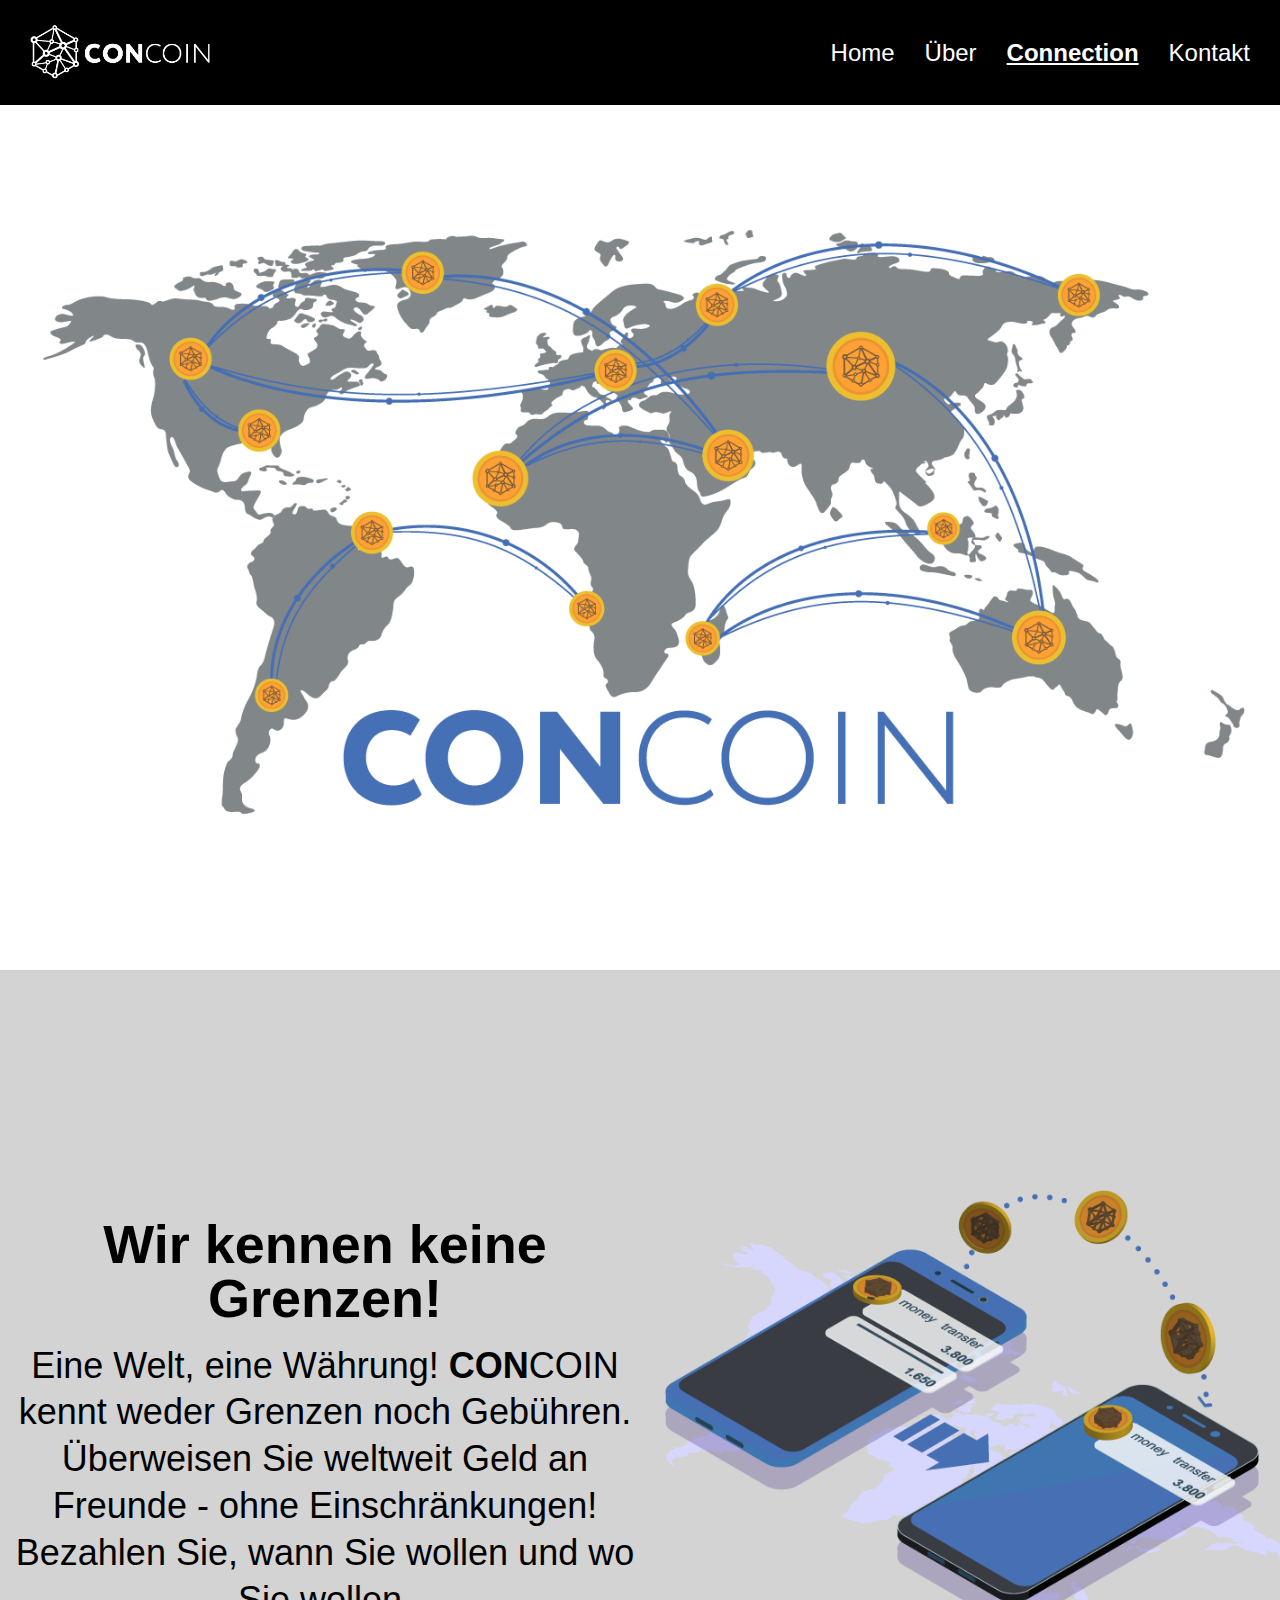
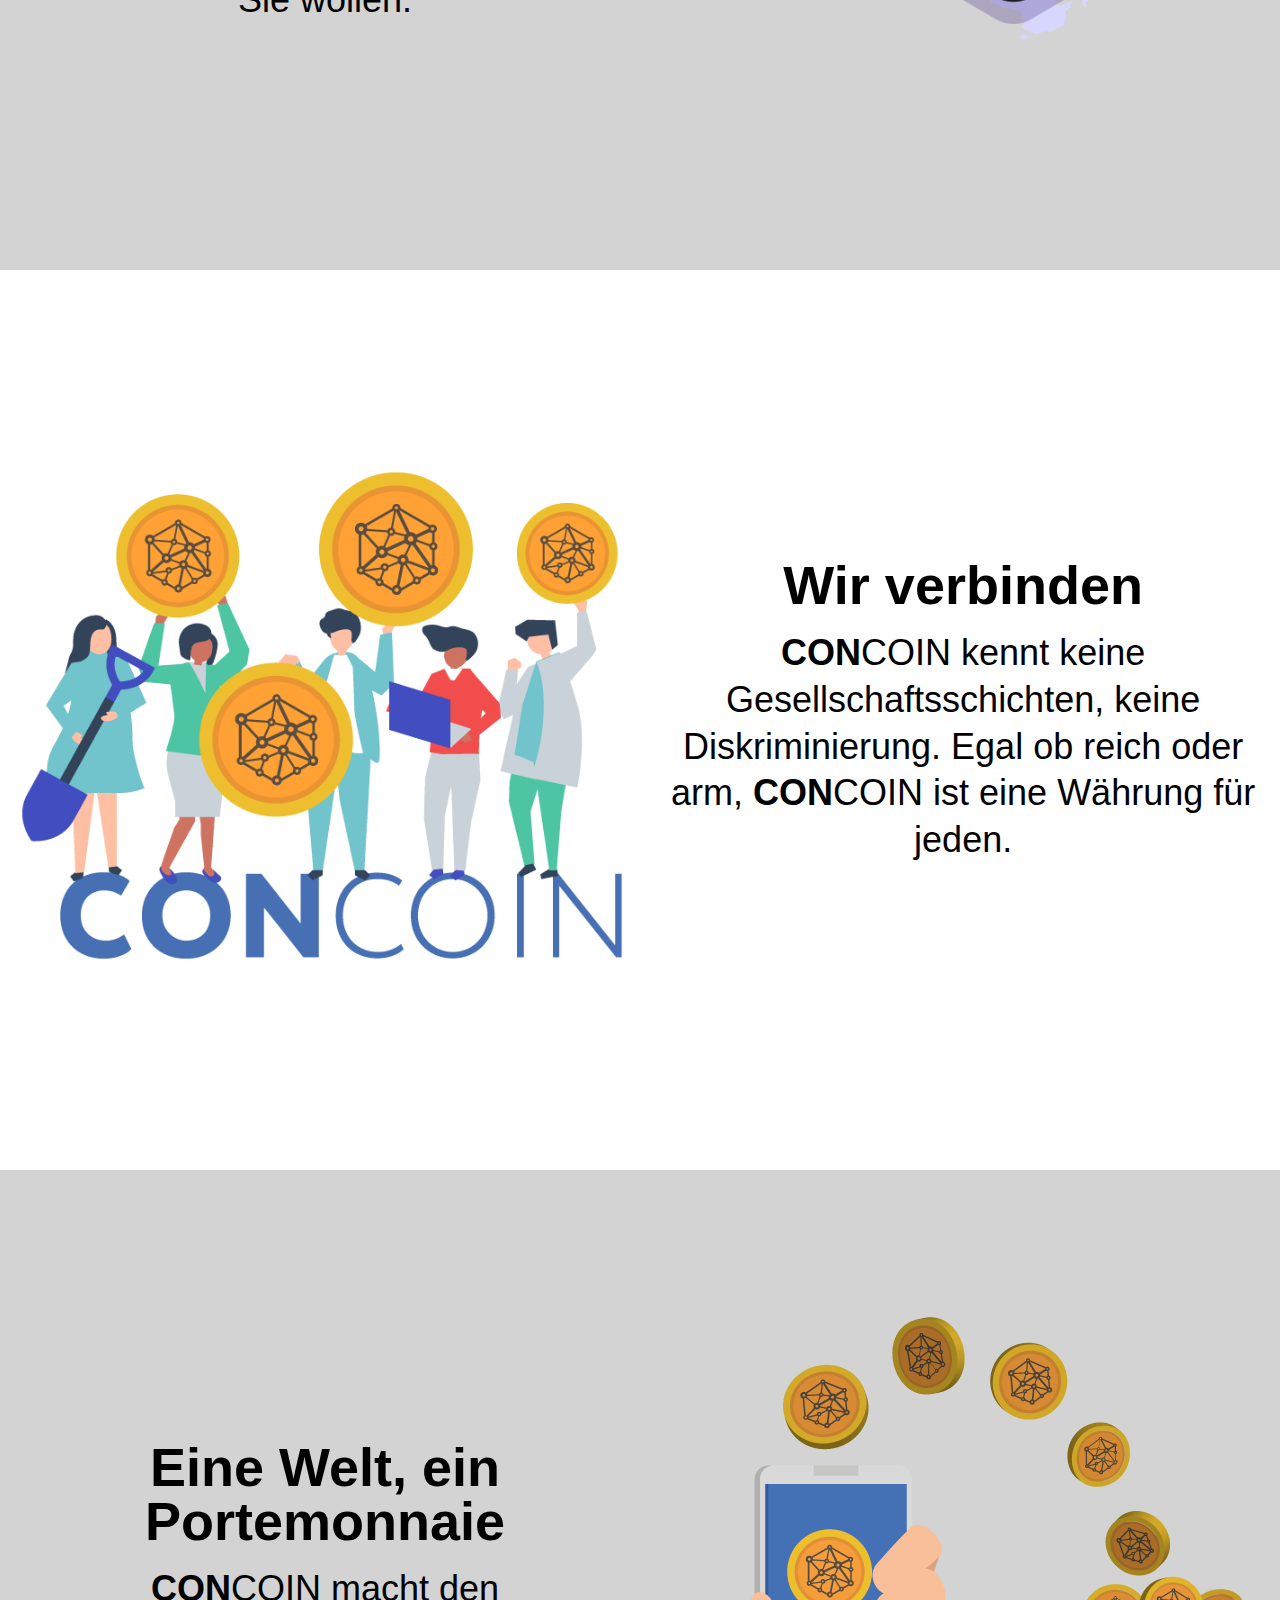
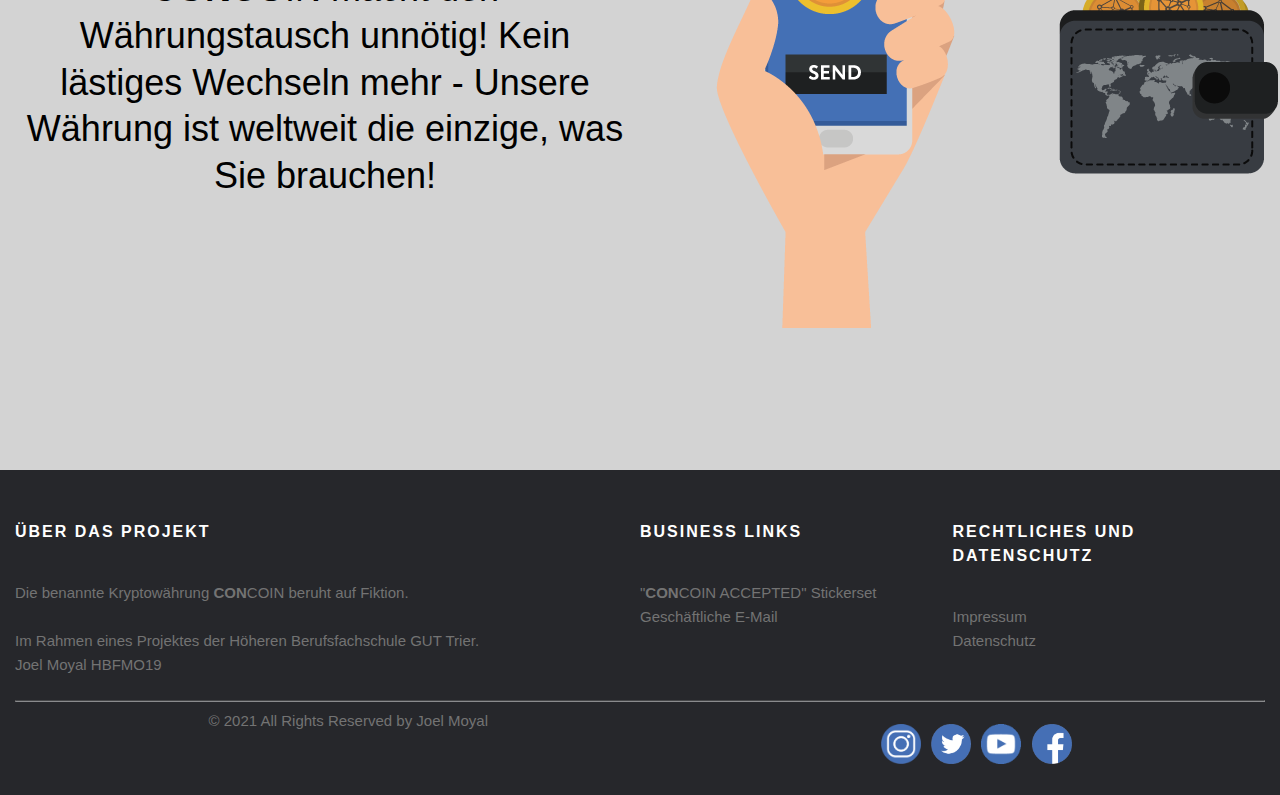
<file: html/connection.html>
<!DOCTYPE html>
<html lang="en">
  <head>
    <meta charset="UTF-8" />
    <meta http-equiv="X-UA-Compatible" content="IE=edge" />
    <meta name="viewport" content="width=device-width, initial-scale=1.0" />
    <link rel="icon" href="../IMG/Bildmarke_Blau.gif">

    <link rel="stylesheet" href="../CSS/nav.css" />
    <link rel="stylesheet" href="../CSS/connection.css" />
    <link rel="stylesheet" href="../CSS/footer.css" />

    <title>CONNECTION</title>
  </head>
  <body>
    <!-- --------------------
     Navigation
    -------------------- -->
    <nav class="nav" style="background-color: black">
      <div class="logo">
        <a href="../index.html">
          <img src="../IMG/weiss-weiss.gif" />
        </a>
      </div>
      <div id="mainListDiv" class="main_list">
        <ul class="navlinks">
          <li class="navlink"><a href="../index.html ">Home</a></li>
          <li class="navlink"><a href="./about.html">Über</a></li>
          <li class="navlink">
            <a href="#home" class="active">Connection</a>
            <li class="navlink"><a href="./kontakt.html">Kontakt</a></li>

          </li>
        </ul>
      </div>
      <span class="navTrigger">
        <i></i>
        <i></i>
        <i></i>
      </span>
    </nav>

    <!-- --------------------
  Content
 -------------------- -->
    <section id="home">
      <div class="card">
        <img src="../IMG/Weltkarte.png" alt="Weltkarte" />
      </div>
    </section>

    
<!-- --------------------
Transfer
 -------------------- -->
<section id="general" class="circe-regular">
  <div class="card">
    <div class="caption">
      <h3 class="caption-title circe-bold"> Wir kennen keine Grenzen! </h3>
      <p class="circe-regular">
        Eine Welt, eine Währung! <span class="logoCon">CON</span><span class="logoCoin">COIN</span> kennt weder Grenzen noch Gebühren. Überweisen Sie weltweit Geld an Freunde - ohne Einschränkungen! Bezahlen Sie, wann Sie wollen und wo Sie wollen.
      </p>
    </div>
    <img src="../IMG/weltweit_transfer.png" alt="concoin geldboerse" />
  </div>
</section>
<!-- --------------------
Gesellschaft
 -------------------- -->
<section id="wallet">
  <div class="card">
    <img src="../IMG/gesellschaft.png" alt="concoin geldboerse" />
    <div class="caption circe-regular">
      <h3 class="caption-title circe-bold"> Wir verbinden  </h3>
      <p> <span class="logoCon">CON</span><span class="logoCoin">COIN</span> kennt keine Gesellschaftsschichten, keine Diskriminierung. Egal ob reich oder arm, <span class="logoCon">CON</span><span class="logoCoin">COIN</span> ist eine Währung für jeden.</p>
      <p>
         
      </p>
    </div>
  </div>
</section>

<!-- --------------------
Handy_geldtasche
 -------------------- -->
 <section id="hardwallet" class="circe-regular">
  <div class="card">
    <div class="caption">
      <h3 class="caption-title circe-bold"> Eine Welt, ein Portemonnaie</h3>
      <p class="circe-regular">
        <span class="logoCon">CON</span><span class="logoCoin">COIN</span> macht den Währungstausch unnötig! Kein lästiges Wechseln mehr - Unsere Währung ist weltweit die einzige, was Sie brauchen! 
      </p>
    </div>
    <img src="../IMG/handy_geldtasche.png" alt="Handy_geldtasche" />
  </div>
</section>

    <!-- --------------------
     JavaScript
    -------------------- -->
    <!-- Jquerry https://jquery.com/-->
    <!-- required for : Scrollbar, Navigation -->
    <script src="https://ajax.googleapis.com/ajax/libs/jquery/3.1.1/jquery.min.js"></script>
    <!-- smooth scroll animation-->
    <script src="../JS/Scrollbar.js"></script>
    <!-- mobile navigation and shrinking scrollbar after first scrolldown -->
    <script src="../JS/nav.js"></script>

  </body>
  <!-- --------------------
     footer
    -------------------- -->
    <footer class="site-footer circe-regular">
      <div class="container">
        <div class="row">
          <div class="col-sm-12 col-md-6">
            <h6>Über das Projekt</h6>
            <p class="text-justify">
              Die benannte Kryptowährung <span class="logoCon">CON</span><span class="logoCoin">COIN</span> beruht auf Fiktion.
              <br />
              <br />
              Im Rahmen eines Projektes der Höheren Berufsfachschule GUT Trier.
              <br />
              Joel Moyal HBFMO19
            </p>
          </div>
  
          <div class="col-xs-6 col-md-3">
            <h6>Business Links</h6>
            <ul class="footer-links">
              <li>
                <a href="">
                  <a href="pdf/Stickerset_CONcoin.pdf" download="Geschäfte_Stickerset">
                    "<span class="logoCon">CON</span><span class="logoCoin">COIN</span> ACCEPTED" Stickerset
                  </a>
                </a>
              </li>
              <li>
                <a
                  href="mailto:concoin.crypto@gmail.com?subject=Gesch%C3%A4ftliche%20Anfragen&body=Bitte%20nur%20Gesch%C3%A4ftliche%20Anfragen!" target="_blank"
                >
                  Geschäftliche E-Mail
                </a>
              </li>
            </ul>
          </div>
  
          <div class="col-xs-6 col-md-3">
            <h6>Rechtliches und Datenschutz</h6>
            <ul class="footer-links">
              <li><a href="../html/Impressum.html">Impressum</a></li>
              <li><a href="../html/datenschutz.html">Datenschutz</a></li>
            </ul>
          </div>
        </div>
        <hr />
      </div>
      <div class="container">
        <div class="row">
          <div class="col-md-8 col-sm-6 col-xs-12">
            <p class="copyright-text">© 2021 All Rights Reserved by Joel Moyal</p>
          </div>
  
          <div class="col-md-4 col-sm-6 col-xs-12">
            <ul class="social-icons">
              <li>
                <a
                  class="Instagram"
                  href="https://www.instagram.com/concoin.crypto/" target="_blank"
                >
                  <img src="../IMG/Instagram_icon.gif" />
                </a>
              </li>
              <li>
                <a class="twitter" href="https://twitter.com/ConcoinCrypto" target="_blank"
                  ><img src="../IMG/twitter_icon.gif"
                /></a>
              </li>
              <li>
                <a
                  class="Youtube"
                  href="https://www.youtube.com/channel/UCUbE1ZL3_Zh1Ad0_1eNAVRQ/featured" target="_blank"
                  ><img src="../IMG/youtube-icon.gif"
                /></a>
              </li>
              <li>
                <a
                  class="Facebook"
                  href="https://www.facebook.com/CONcoin-111020957724609" target="_blank"
                  ><img src="../IMG/Facebook_icon.gif"
                /></a>
              </li>
            </ul>
          </div>
        </div>
      </div>
    </footer>
  
</html>
</file>
<file: CSS/nav.css>
@import url("https://fonts.googleapis.com/css?family=Quicksand:400,500,700");

/*-- Inspiration taken from abdo steif -->
/* --> https://codepen.io/abdosteif/pen/bRoyMb?editors=1100*/

/* Navbar section */

.nav {
  width: 100%;
  height: 65px;
  position: fixed;
  line-height: 65px;
  text-align: center;
  z-index: 100;
}
.nav .container {
  width: 100%;
  height: 100%;
}
.nav div.logo {
  float: left;
  max-width: 40%;
  height: 100%;
  padding-left: 3rem;
}
.nav div.logo img {
  width: auto;
  height: 100%;
}

.nav div.logo a {
  text-decoration: none;
  color: #fff;
  font-size: 2.5rem;
}

.nav div.logo a:hover {
  color: #4570b5;
}

.nav div.main_list {
  height: 65px;
  float: right;
}

.nav div.main_list ul {
  width: 100%;
  height: 65px;
  display: flex;
  list-style: none;
  margin: 0;
  padding: 0;
}

.nav div.main_list ul li {
  width: auto;
  height: 65px;
  padding: 0;
  padding-right: 3rem;
}

.nav div.main_list ul li a {
  text-decoration: none;
  color: #fff;
  line-height: 65px;
  font-size: 2.4rem;
}

.nav div.main_list ul li a:hover {
  color: #4570b5;
}

.nav div.main_list ul li a.active {
  font-weight: bold;
  text-decoration: underline;
}

.navTrigger {
  display: none;
}

.nav {
  padding-top: 20px;
  padding-bottom: 20px;
  -webkit-transition: all 0.4s ease;
  transition: all 0.4s ease;
}

/* Media qurey section */

@media screen and (min-width: 768px) and (max-width: 1024px) {
  .container {
    margin: 0;
  }
}

@media screen and (max-width: 768px) {
  .navTrigger {
    display: block;
  }
  .nav div.logo {
    margin-left: 15px;
  }
  .nav div.main_list {
    width: 100%;
    height: 0;
    overflow: hidden;
  }
  .nav div.show_list {
    height: auto;
    display: none;
  }
  .nav div.main_list ul {
    flex-direction: column;
    width: 100%;
    height: 100vh;
    background-color: rgba(7, 7, 7, 0.9);
  }
  .nav div.main_list ul li {
    margin-top: 5%;
    width: 100%;
    text-align: center;
  }
  .nav div.main_list ul li a {
    text-align: center;
    width: 100%;
    font-size: 3rem;
    padding: 20px;
  }
  .nav div.media_button {
    display: block;
  }
}

/* Animation */
/* Inspiration taken from Dicson https://codemyui.com/simple-hamburger-menu-x-mark-animation/ */

.navTrigger {
  cursor: pointer;
  width: 30px;
  height: 25px;
  margin: auto;
  position: absolute;
  right: 30px;
  top: 0;
  bottom: 0;
}

.navTrigger i {
  background-color: #fff;
  border-radius: 2px;
  content: "";
  display: block;
  width: 100%;
  height: 4px;
}

.navTrigger i:nth-child(1) {
  -webkit-animation: outT 0.8s backwards;
  animation: outT 0.8s backwards;
  -webkit-animation-direction: reverse;
  animation-direction: reverse;
}

.navTrigger i:nth-child(2) {
  margin: 5px 0;
  -webkit-animation: outM 0.8s backwards;
  animation: outM 0.8s backwards;
  -webkit-animation-direction: reverse;
  animation-direction: reverse;
}

.navTrigger i:nth-child(3) {
  -webkit-animation: outBtm 0.8s backwards;
  animation: outBtm 0.8s backwards;
  -webkit-animation-direction: reverse;
  animation-direction: reverse;
}

.navTrigger.active i:nth-child(1) {
  -webkit-animation: inT 0.8s forwards;
  animation: inT 0.8s forwards;
}

.navTrigger.active i:nth-child(2) {
  -webkit-animation: inM 0.8s forwards;
  animation: inM 0.8s forwards;
}

.navTrigger.active i:nth-child(3) {
  -webkit-animation: inBtm 0.8s forwards;
  animation: inBtm 0.8s forwards;
}

@-webkit-keyframes inM {
  50% {
    -webkit-transform: rotate(0deg);
  }
  100% {
    -webkit-transform: rotate(45deg);
  }
}

@keyframes inM {
  50% {
    transform: rotate(0deg);
  }
  100% {
    transform: rotate(45deg);
  }
}

@-webkit-keyframes outM {
  50% {
    -webkit-transform: rotate(0deg);
  }
  100% {
    -webkit-transform: rotate(45deg);
  }
}

@keyframes outM {
  50% {
    transform: rotate(0deg);
  }
  100% {
    transform: rotate(45deg);
  }
}

@-webkit-keyframes inT {
  0% {
    -webkit-transform: translateY(0px) rotate(0deg);
  }
  50% {
    -webkit-transform: translateY(9px) rotate(0deg);
  }
  100% {
    -webkit-transform: translateY(9px) rotate(135deg);
  }
}

@keyframes inT {
  0% {
    transform: translateY(0px) rotate(0deg);
  }
  50% {
    transform: translateY(9px) rotate(0deg);
  }
  100% {
    transform: translateY(9px) rotate(135deg);
  }
}

@-webkit-keyframes outT {
  0% {
    -webkit-transform: translateY(0px) rotate(0deg);
  }
  50% {
    -webkit-transform: translateY(9px) rotate(0deg);
  }
  100% {
    -webkit-transform: translateY(9px) rotate(135deg);
  }
}

@keyframes outT {
  0% {
    transform: translateY(0px) rotate(0deg);
  }
  50% {
    transform: translateY(9px) rotate(0deg);
  }
  100% {
    transform: translateY(9px) rotate(135deg);
  }
}

@-webkit-keyframes inBtm {
  0% {
    -webkit-transform: translateY(0px) rotate(0deg);
  }
  50% {
    -webkit-transform: translateY(-9px) rotate(0deg);
  }
  100% {
    -webkit-transform: translateY(-9px) rotate(135deg);
  }
}

@keyframes inBtm {
  0% {
    transform: translateY(0px) rotate(0deg);
  }
  50% {
    transform: translateY(-9px) rotate(0deg);
  }
  100% {
    transform: translateY(-9px) rotate(135deg);
  }
}

@-webkit-keyframes outBtm {
  0% {
    -webkit-transform: translateY(0px) rotate(0deg);
  }
  50% {
    -webkit-transform: translateY(-9px) rotate(0deg);
  }
  100% {
    -webkit-transform: translateY(-9px) rotate(135deg);
  }
}

@keyframes outBtm {
  0% {
    transform: translateY(0px) rotate(0deg);
  }
  50% {
    transform: translateY(-9px) rotate(0deg);
  }
  100% {
    transform: translateY(-9px) rotate(135deg);
  }
}

.affix {
  padding: 0;
  background-color: #111;
}

#particles-js {
  position: absolute;
  width: 100%;
  height: 400%;
  background-color: #323840;
  background-image: url("");
  background-repeat: no-repeat;
  background-size: cover;
  background-position: 50% 50%;
  z-index: -1;
}
</file>
<file: CSS/connection.css>
html,
body {
  margin: 0;
  padding: 0;
  box-sizing: border-box;
  font-family: sans-serif;
  font-size: 62.5%;
  font-size: 10px;
  overflow: scroll;
  overflow-x: hidden;
}

section {
  min-height: 100%;
  margin: 0;
  padding: 0;
}

a {
  text-decoration: none;
}

li {
  list-style-type: none;
}

::-webkit-scrollbar {
  width: 0px;
  background: transparent;
}

/*--------------------------------------------------------------
  Circe Fonts:
  --------------------------------------------------------------*/

  circe-regular {
    font-family: circe, sans-serif;
    font-weight: 400;
    font-style: normal;
}

circe-bold {
  font-family: circe-rounded, sans-serif;
  font-weight: 800;
  font-style: normal;
}

circe-light {
  font-family: circe-light, sans-serif;
  font-weight: 800;
  font-style: normal;
}


circe-extra-bold {
font-family: circe, sans-serif;
font-weight: 800;
font-style: normal;
}
/*--------------------------------------------------------------
  Default headlines:
 --------------------------------------------------------------*/
h1 {
  font-size: 90px;
  text-align: center;
  margin: 0;
  top: -100px;
}

h2 {
  padding: 0;
  font-size: 40px;
  text-align: center;
  margin: 0;
}
.logoCon{
  font-family: circe, sans-serif;
  font-weight: 800;
  font-style: normal;
}
.logoCoin{
  font-family: circe, sans-serif;
  font-weight: 300;
  font-style: normal;
}
/*--------------------------------------------------------------
  Home Section:
  --------------------------------------------------------------*/

#home {
  width: 100%;
  height: 100vh;
  padding-top: 70px;
  overflow: hidden;
  display: none;
}

#home .card {
  text-align: center;
  justify-content: center;
  width: 100%;
}

#home .card img {
  height: auto;
  width: 100%;
}

#home .card .caption {
  padding: 1em;
  font-size: 90%;
  color: black;
}

#home .card .caption-title {
  margin: 0;
  font-size: 6vmin;
  line-height: 1em;
}

#home .card .caption p {
  margin-top: 0.5em;
  margin-bottom: 0;
  line-height: 1.3em;
  font-size: 4vmin;
}
/*--------------------------------------------------------------
  general Section:
  --------------------------------------------------------------*/
  #general {
    width: 100%;
    height: 100vh;
  
    display: flex;

    flex-direction: column;
    justify-content: center;
    background-color: rgb(211, 211, 211);
  }
  
  #general .card {
    text-align: center;    
    display: flex;

    flex-direction: column;
    justify-content: space-evenly;
    flex-direction: column-reverse;
    height: 100%;
  }
  
  #general .card img {
    height: auto;
    width: 70%;
    margin: 0 auto 0 auto;
  }
  
  #general .card .caption {
    padding: 1em;
    font-size: 90%;
    color: black;
  }
  
  #general .card .caption-title {
    margin: 0;
    font-size: 6vmin;
    line-height: 1em;
  }
  
  #general .card .caption p {
    margin-top: 0.5em;
    margin-bottom: 0;
    line-height: 1.3em;
    font-size: 4vmin;
  }

  /*--------------------------------------------------------------
  Wallet Section:
  --------------------------------------------------------------*/
  #wallet {
    width: 100%;
    height: 100vh;
  
    display: flex;
    flex-direction: column;
    justify-content: center;
    background-color: rgb(255, 255, 255);
  }
  
  #wallet .card {
    text-align: center;
    display: flex;

    flex-direction: column;
    justify-content: space-evenly;
    flex-direction: column;
    height: 100%;
  }
  
  #wallet .card img {
    height: auto;
    width: 80%;
    margin: 0 auto 0 auto;
  }
  
  #wallet .card .caption {
    padding: 1em;
    font-size: 90%;
    color: black;
  }
  
  #wallet .card .caption-title {
    margin: 0;
    font-size: 6vmin;
    line-height: 1em;
  }
  
  #wallet .card .caption p {
    margin-top: 0.5em;
    margin-bottom: 0;
    line-height: 1.3em;
    font-size: 4vmin;
  }
  
  /*--------------------------------------------------------------
  XYZ Section:
  --------------------------------------------------------------*/
  #hardwallet {
    width: 100%;
    height: 100vh;
  
    display: flex;
    flex-direction: column;
    justify-content: center;
  
    background-color:rgb(211, 211, 211) ;
  }
  
  #hardwallet .card {
    text-align: center;
    display: flex;

    flex-direction: column;
    justify-content: space-evenly;
    flex-direction: column-reverse;
    height: 100%;
  }
  
  #hardwallet .card img {
    height: auto;
    width: 90%;
    margin: 0 auto 0 auto;
  }
  
  #hardwallet .card .caption {
    padding: 1em;
    font-size: 90%;
    color: black;
  }
  
  #hardwallet .card .caption-title {
    margin: 0;
    font-size: 6vmin;
    line-height: 1em;
  }
  
  #hardwallet .card .caption p {
    margin-top: 0.5em;
    margin-bottom: 0;
    line-height: 1.3em;
    font-size: 4vmin;
  }

  /*--------------------------------------------------------------
  temp Section:
  --------------------------------------------------------------*/
  #temp {
    width: 100%;
    height: 100vh;
  
    display: flex;
    flex-direction: column;
    justify-content: center;
  
    background-color:rgb(255, 255, 255);
  }
  
  #temp .card {
    text-align: center;
    display: flex;

    flex-direction: column;
    justify-content: space-evenly;
    flex-direction: column;
    height: 100%;
  }
  
  #temp .card img {
    height: auto;
    width: 100%;
    margin: 0 auto 0 auto;
  }
  
  #temp .card .caption {
    padding: 1em;
    font-size: 90%;
    color: black;
  }
  
  #temp .card .caption-title {
    margin: 0;
    font-size: 6vmin;
    line-height: 1em;
  }
  
  #temp .card .caption p {
    margin-top: 0.5em;
    margin-bottom: 0;
    line-height: 1.3em;
    font-size: 4vmin;
  }
/*--------------------------------------------------------------
  Media querrys
  --------------------------------------------------------------*/
@supports (grid-area: auto) {
  @media screen and (min-width: 700px) {
    #home{
      display: flex;
      justify-content: center;
      flex-direction: column;
      align-items: center;
    }
    #home .card img {
      height: 50vh;
      width: auto;
      margin: 0 auto 0;
    }
    #general .card img {
      height: 50vh;
      width: auto;
      margin: 0 auto 0;
    }
    #wallet .card img {
      height: 50vh;
      width: auto;
      margin: 0 auto 0;
    }
    #hardwallet .card img {
      height: auto;
      width: 60%;
      margin: 0 auto 0;
    }
    #temp .card img {
      height: 50vh;
      width: auto;
      margin: 0 auto 0;
    }
  }

  @media screen and (min-width: 1200px) {
    #home .card .caption {
      display: flex;
      justify-content: center;
      flex-direction: column;
    }
    #home .card {
      margin: 0.5em;
      display: grid;
      overflow: hidden;
      width: 100%;
    }
    #home .card img {
      height: 90%;
      width: auto;
      margin: auto;
    }
    #general .card .caption {
      display: flex;
      justify-content: center;
      flex-direction: column;
    }
    #general .card {
      margin: 0.5em;
      display: grid;
      grid-template-columns: auto 50%;
      overflow: hidden;
      width: 100%;
      height: auto;
    }
    #general .card img {
      height: 90%;
      width: auto;
      margin: auto;
    }
    #wallet .card .caption {
      display: flex;
      justify-content: center;
      flex-direction: column;
    }
    #wallet .card {
      margin: 0.5em;
      display: grid;
      grid-template-columns: auto 50%;
      overflow: hidden;
      width: 100%;
      height: auto;
    }
    #wallet .card img {
      height: 90%;
      width: auto;
      margin: auto;
    }
    #hardwallet .card .caption {
      display: flex;
      justify-content: center;
      flex-direction: column;
    }
    #hardwallet .card {
      margin: 0.5em;
      display: grid;
      grid-template-columns: auto 50%;
      overflow: hidden;
      width: 100%;
      height: auto;
    }
    #hardwallet .card img {
      height: auto;
      width: auto;
      margin: auto;
    }
    #temp .card .caption {
      display: flex;
      justify-content: center;
      flex-direction: column;
    }
    #temp .card {
      margin: 0.5em;
      display: grid;
      grid-template-columns: auto 50%;
      overflow: hidden;
      width: 100%;
      height: auto;
    }
    #temp .card img {
      height: 90%;
      width: auto;
      margin: auto;
    }
  }
}


.wrap{
  font-family: circe-rounded, sans-serif;
  font-weight: 400;
  font-style: normal;
}
.wrap .con{
  color: #4570b5;
  font-family: circe-rounded, sans-serif;
  font-weight: 800;
  font-style: normal;
}
.wrap .coin{
  color: #4570b5;
  font-family: circe-light, sans-serif;
  font-weight: 800;
  font-style: normal;
}


.logoCon{
  font-family: circe-rounded, sans-serif;
  font-weight: 800;
  font-style: normal;
}
.logoCoin{
  font-family: circe-light, sans-serif;
  font-style: normal;
}
</file>
<file: CSS/footer.css>
/*--------------------------------------------------------------
  Footer
  --------------------------------------------------------------*/
  .site-footer
  {
    background-color:#26272b;
    padding:45px 15px 20px;
    font-size:15px;
    line-height:24px;
    color:#737373;
    
    /* circe-regular */
    font-family: circe, sans-serif;
    font-weight: 400;
    font-style: normal;
  }
  .site-footer hr
  {
    border-top-color:#bbb;
    opacity:0.5
  }
  .site-footer hr.small
  {
    margin:20px 0
  }
  .site-footer h6
  {
    color:#fff;
    font-size:16px;
    text-transform:uppercase;
    margin-top:5px;
    letter-spacing:2px;

    /* circe-extra-bold */
    font-family: circe, sans-serif;
    font-weight: 800;
    font-style: normal;
  }
  .site-footer a
  {
    color:#737373;
  }
  .site-footer a:hover
  {
    color:#3366cc;
    text-decoration:none;
  }
  .footer-links
  {
    padding-left:0;
    list-style:none
  }
  .footer-links li
  {
    display:block
  }
  .footer-links a
  {
    color:#737373
  }
  .footer-links a:active,.footer-links a:focus,.footer-links a:hover
  {
    color:#3366cc;
    text-decoration:none;
  }
  .footer-links.inline li
  {
    display:inline-block
  }
  .site-footer .social-icons
  {
    text-align:right
  }
  .site-footer .social-icons a
  {
    width:40px;
    height:40px;
    line-height:40px;
    margin-left:6px;
    margin-right:0;
    border-radius:100%;
    background-color:#33353d
  }
  .copyright-text
  {
    margin:0
  }
  .row{
    display: flex;
    justify-content: space-around;
    flex-direction: column;
  }
  .col-sm-12{
    width: 66%;
  }
  .col-md-3{
    width: 33%;
  }
  @media (max-width:991px)
  {
    .site-footer [class^=col-]
    {
      margin-bottom:30px
    }
  }
  @media (max-width:767px)
  {
    .site-footer
    {
      padding-bottom:0
    }
    .site-footer .copyright-text,.site-footer .social-icons
    {
      text-align:center
    }
  }
  .social-icons
  {
    padding-left:0;
    margin-bottom:0;
    list-style:none
  }
  .social-icons li
  {
    display:inline-block;
    margin-bottom:4px
  }
  .social-icons li.title
  {
    margin-right:15px;
    text-transform:uppercase;
    color:#96a2b2;
    font-weight:700;
    font-size:13px
  }
  .social-icons a{
    background-color:#eceeef;
    color:#818a91;
    font-size:16px;
    display:inline-block;
    line-height:44px;
    width:44px;
    height:44px;
    text-align:center;
    margin-right:8px;
    border-radius:100%;
    -webkit-transition:all .2s linear;
    -o-transition:all .2s linear;
    transition:all .2s linear
  }
  .social-icons a:active,.social-icons a:focus,.social-icons a:hover
  {
    color:#fff;
    background-color:#29aafe
  }
  .social-icons.size-sm a
  {
    line-height:34px;
    height:34px;
    width:34px;
    font-size:14px
  }
  .social-icons a.facebook:hover
  {
    background-color:#3b5998
  }
  .social-icons a.twitter:hover
  {
    background-color:#00aced
  }
  .social-icons a.linkedin:hover
  {
    background-color:#007bb6
  }
  .social-icons a.dribbble:hover
  {
    background-color:#ea4c89
  }
  .social-icons img
  {
    height:100%;
    width:100%;
  }


/*--------------------------------------------------------------
  Media querrys
  --------------------------------------------------------------*/
  @media (max-width:767px)
  {
    .social-icons li.title
    {
      display:block;
      margin-right:0;
      font-weight:600
    }
  }
@supports (grid-area: auto) {
  @media screen and (min-width: 700px) {
    .row{
      display: flex;
      justify-content: space-around;
      flex-direction: row;
    }
  }
}
</file>
